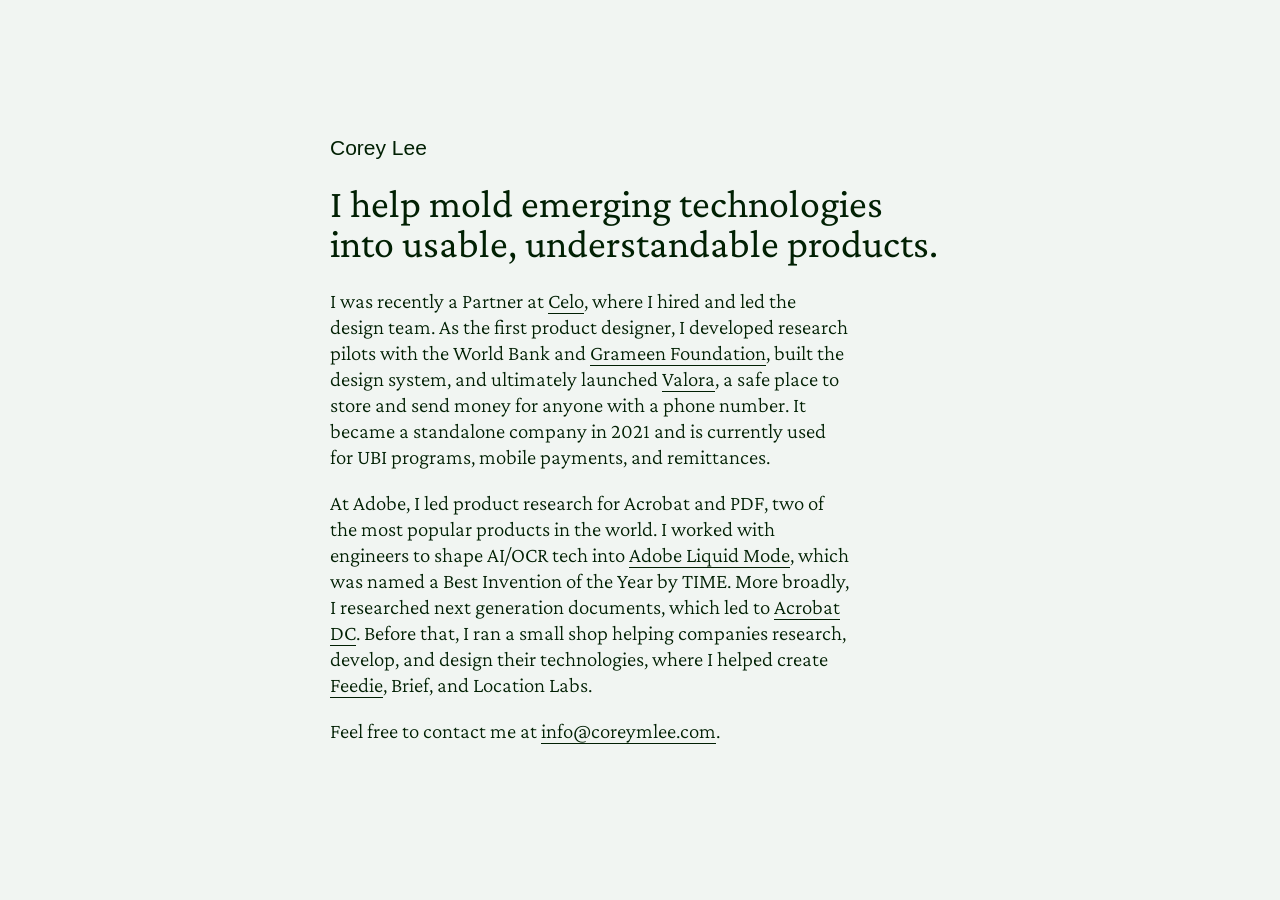
<file: index.html>
<!doctype html>
<html lang="en">
  <head>
    <meta name="viewport" content="width=device-width, initial-scale=1.0" />
    <meta http-equiv="Content-Type" content="text/html; charset=utf-8"> 
    <link rel="stylesheet" href="css/style.css" media="screen, projection" />
    <title>Corey Lee</title>
  </head>
  <body>
  <div id="main_container">
    <div class="content">
      <h3>Corey Lee</h3>
      <p id="blurb">
        I help mold emerging technologies into usable, understandable products. 
      </p>
      <p>
        I was recently a Partner at <a target="_blank" href="https://www.youtube.com/watch?v=kKggE5OvyhE">Celo</a>, where I hired and led the design team. As the first product designer, I developed research pilots with the World Bank and <a target="_blank" href="https://blog.celo.org/how-the-grameen-foundation-successfully-delivered-humanitarian-aid-to-3-500-micro-entrepreneurs-2bb3d5b78ca9">Grameen Foundation</a>, built the design system, and ultimately launched <a target="_blank" href="https://valoraapp.com/">Valora</a>, a safe place to store and send money for anyone with a phone number. It became a standalone company in 2021 and is currently used for UBI programs, mobile payments, and remittances. 
      </p>
      <p>
        At Adobe, I led product research for Acrobat and PDF, two of the most popular products in the world. I worked with engineers to shape AI/OCR tech into <a target="_blank" href="https://www.youtube.com/watch?v=3H4nRx7r7nY">Adobe Liquid Mode</a>, which was named a Best Invention of the Year by TIME. More broadly, I researched next generation documents, which led to <a target="_blank" href="https://www.youtube.com/watch?v=uUfcVznZndY">Acrobat DC</a>. Before that, I ran a small shop helping companies research, develop, and design their technologies, where I helped create <a target="_blank" href="https://vimeo.com/97738918">Feedie</a>, Brief, and Location Labs.
      </p>
      <p>
        Feel free to contact me at <a href="mailto:info@coreymlee.com">info@coreymlee.com</a>.
      </p>
      <div class="content" id="image">
        <img alt="portrait" src="/images/corey.png">
      </div>
    </div>
  </div>  
</body>
</html>
</file>
<file: css/style.css>
@font-face {
  font-family: "Crimson Pro";
  font-style: normal;
  font-weight: 400;
  src: url("/fonts/Crimson_Pro/static/CrimsonPro-Regular.ttf") format("woff2");
}
@font-face {
  font-family: "Crimson Pro";
  font-style: normal;
  font-weight: 300;
  src: url("/fonts/Crimson_Pro/static/CrimsonPro-Light.ttf") format("woff2");
}
html {
  margin: 0;
  padding: 0;
  background-color: #F1F5F2;
  min-height: 100%;
  height: 100%;
}

body {
  min-height: 100%;
  width: 100%;
  margin: 0;
  font-family: "Crimson Pro", Courier, EB Garamond, Georgia, serif;
  font-size: 21px;
  line-height: 26px;
  color: #012003;
  font-weight: 300;
  display: flex;
  align-items: center;
}

#main_container {
  max-width: 620px;
  margin: 0 auto;
  padding: 80px;
}

.content {
  display: flex;
  flex-direction: column;
}

p, h3, #projects {
  max-width: 520px;
  margin: 0 0 20px;
  padding: 0;
  width: 100%;
}

h3 {
  font: 500 21px/24px "SF Pro", -apple-system, Helvetica Neue, Helvetica, BlinkMacSystemFont, sans-serif, "Apple Color Emoji";
  font-variation-settings: "wght" 500, "wdth" 130;
  margin-bottom: 24px;
}

#blurb {
  max-width: 100%;
  font: 400 40px/40px "Crimson Pro", Courier, EB Garamond, Georgia, serif;
  margin-bottom: 24px;
}

#image {
  display: none;
  margin-top: 26px;
}
#image img {
  width: 300px;
  max-width: 100%;
}

a {
  color: #012003;
  text-decoration: none;
  border-bottom: 1px solid #012003;
}

@media screen and (max-width: 600px) {
  #main_container {
    padding: 40px 24px 80px;
  }
  p, h3, #proj ects {
    max-width: 100%;
  }
  #blurb {
    margin-top: 24px;
    font: 400 35px/36px "Crimson Pro", Courier, EB Garamond, Georgia, serif;
  }
  #image {
    display: block;
  }
}/*# sourceMappingURL=style.css.map */
</file>
